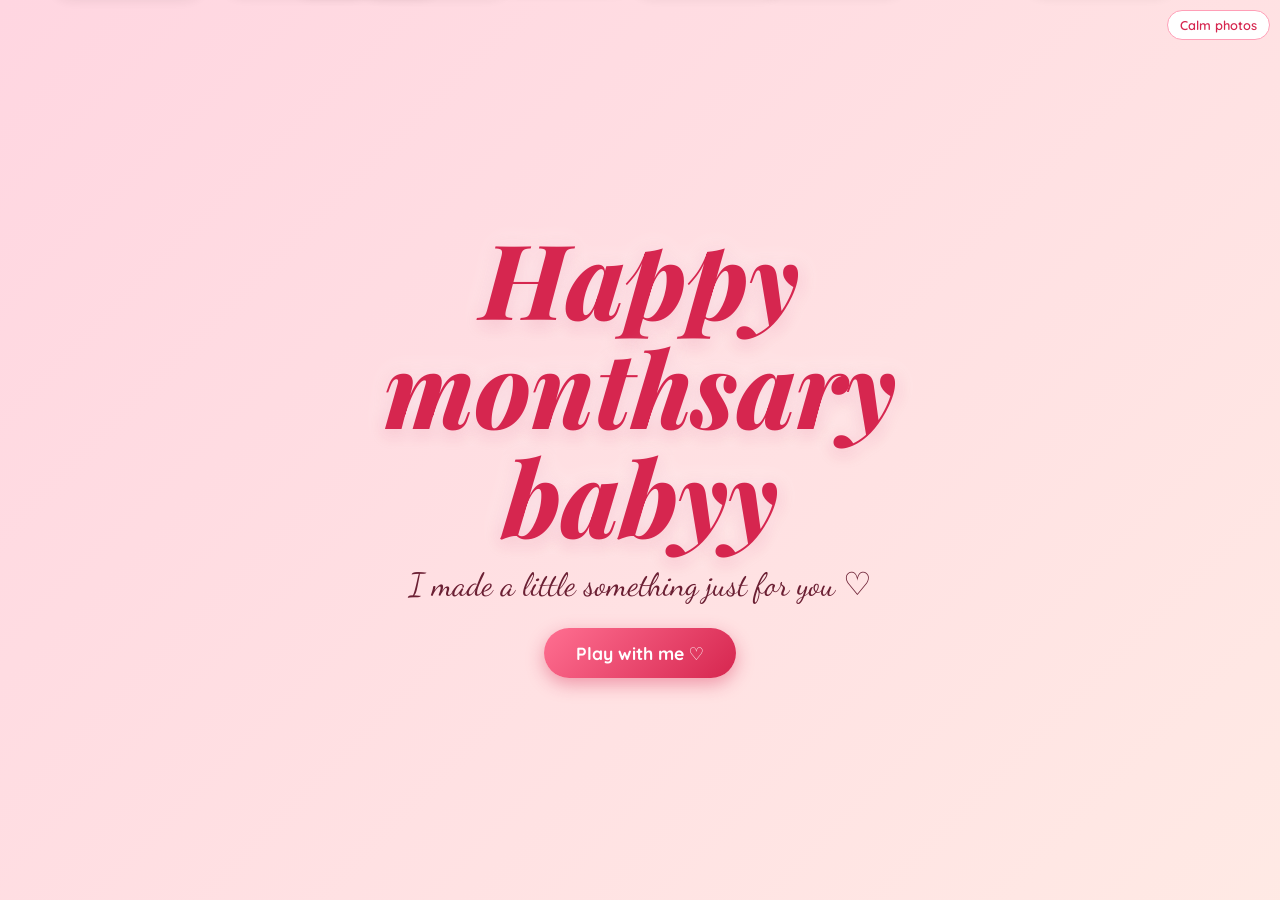
<file: Seventh/index.html>
<!DOCTYPE html>
<html lang="en">
<head>
<meta charset="UTF-8">
<meta name="viewport" content="width=device-width, initial-scale=1">
<title>Happy monthsary babyy ♡</title>
<link rel="preconnect" href="https://fonts.googleapis.com">
<link href="https://fonts.googleapis.com/css2?family=Playfair+Display:ital,wght@1,600;1,800&family=Quicksand:wght@500;700&family=Dancing+Script:wght@500;700&display=swap" rel="stylesheet">
<link rel="stylesheet" href="style.css">
</head>
<body>
<div id="photo-layer" aria-hidden="true"></div>
<div id="heart-layer" aria-hidden="true"></div>

<button id="motion-toggle" class="mini-btn" aria-pressed="false">Calm photos</button>

<main>
  <!-- 1. WELCOME -->
  <section id="welcome" class="screen active">
    <h1 class="hero">Happy monthsary babyy</h1>
    <p class="sub">I made a little something just for you ♡</p>
    <button id="start-btn" class="btn">Play with me ♡</button>
  </section>

  <!-- 2. GAME -->
  <section id="game" class="screen card">
    <h2 class="title">Beat me to win my heart's treasure</h2>
    <p class="rules">First to <b>2 wins</b> takes the round. Ties don't count ♡</p>
    <div class="scoreboard" aria-live="polite">
      <span>You: <b id="s-player">0</b></span>
      <span>Ties: <b id="s-tie">0</b></span>
      <span>AI: <b id="s-ai">0</b></span>
    </div>
    <div class="arena">
      <div class="side"><div id="player-pick" class="pick">❔</div><small>You</small></div>
      <div class="vs">vs</div>
      <div class="side"><div id="ai-pick" class="pick">❔</div><small>AI</small></div>
    </div>
    <p id="result" class="result" aria-live="polite">Choose your move!</p>
    <div class="choices">
      <button class="choice" data-move="rock" aria-label="Rock">✊<span>Rock</span></button>
      <button class="choice" data-move="paper" aria-label="Paper">✋<span>Paper</span></button>
      <button class="choice" data-move="scissors" aria-label="Scissors">✌️<span>Scissors</span></button>
    </div>
    <button id="again-btn" class="btn hidden">Try again ♡</button>
  </section>

  <!-- 3. CHEST -->
  <section id="reward" class="screen">
    <h2 class="title big">You won my heart's treasure! ♡</h2>
    <button id="chest" class="chest" aria-label="Open your surprise">
      <div class="lid"></div><div class="glow"></div><div class="body"><i></i></div>
    </button>
    <button id="open-btn" class="btn">Open your surprise</button>
  </section>

  <!-- 4. LETTER -->
  <section id="letter-screen" class="screen">
    <article class="letter" tabindex="0">
      <div id="letter-text"></div>
    </article>
    <p id="final" class="final hidden">I love you, babyy ♡</p>
    <div class="row">
      <button id="reread-btn" class="btn ghost">Read my letter again</button>
      <button id="replay-btn" class="btn ghost">Play again</button>
    </div>
  </section>
</main>
<script src="script.js"></script>
</body>
</html>
</file>
<file: Seventh/style.css>
:root{--blush:#ffe3ea;--pink:#ff9fb7;--rose:#d6264f;--cream:#fff8ee;--ink:#6b1f33;--gold:#f6c23e;
--serif:'Playfair Display',Georgia,serif;--sans:'Quicksand',system-ui,sans-serif;--script:'Dancing Script',cursive}
*{box-sizing:border-box}
html,body{height:100%;margin:0}
body{font-family:var(--sans);color:var(--ink);background:linear-gradient(135deg,#ffd6e1,#fff3e6,#ffc2d4);background-size:300% 300%;animation:bg 18s ease infinite;overflow-x:hidden}
@keyframes bg{50%{background-position:100% 100%}}
main{position:relative;z-index:5;min-height:100%;display:grid;place-items:center;padding:20px}
.screen{display:none;width:100%;max-width:640px;text-align:center;flex-direction:column;align-items:center;gap:16px}
.screen.active{display:flex;animation:in .7s ease}
@keyframes in{from{opacity:0;transform:scale(.96)}}
.hidden{display:none!important}
.card{background:rgba(255,248,238,.9);border-radius:28px;padding:28px 22px;box-shadow:0 12px 40px rgba(214,38,79,.2);border:3px solid #fff}

/* Hero */
.hero{font-family:var(--serif);font-style:italic;font-weight:800;font-size:clamp(3rem,13vw,6.5rem);line-height:1.05;margin:0;color:var(--rose);
text-shadow:0 0 24px rgba(255,255,255,.9),0 4px 18px rgba(214,38,79,.35);animation:float 4s ease-in-out infinite,glow 3s ease-in-out infinite alternate}
@keyframes float{50%{transform:translateY(-10px)}}
@keyframes glow{to{text-shadow:0 0 40px #fff,0 0 20px #ff9fb7}}
.sub{font-family:var(--script);font-size:clamp(1.4rem,5vw,2rem);margin:0 0 8px}
.title{font-family:var(--serif);font-style:italic;font-size:1.6rem;margin:0}
.title.big{font-size:clamp(1.8rem,7vw,2.8rem);color:var(--rose)}
.rules{margin:0}

.btn{font:700 1.1rem var(--sans);color:#fff;background:linear-gradient(135deg,#ff6f91,var(--rose));border:0;border-radius:999px;padding:14px 32px;cursor:pointer;box-shadow:0 6px 18px rgba(214,38,79,.4);transition:transform .2s,box-shadow .2s}
.btn:hover{transform:translateY(-3px) scale(1.04)}
.btn:active{transform:scale(.96)}
.btn.ghost{background:#fff;color:var(--rose);box-shadow:0 4px 12px rgba(214,38,79,.2)}
:focus-visible{outline:3px solid var(--rose);outline-offset:3px}
.mini-btn{position:fixed;top:10px;right:10px;z-index:20;font:600 .8rem var(--sans);background:#fff;color:var(--rose);border:1px solid var(--pink);border-radius:999px;padding:6px 12px;cursor:pointer}
.row{display:flex;gap:12px;flex-wrap:wrap;justify-content:center}

/* Game */
.scoreboard{display:flex;gap:20px;justify-content:center;font-weight:700}
.arena{display:flex;align-items:center;justify-content:center;gap:16px}
.pick{font-size:4rem;width:100px;height:100px;display:grid;place-items:center;background:#fff;border-radius:50%;box-shadow:0 6px 16px rgba(214,38,79,.2)}
.pick.pop{animation:pop .5s}
@keyframes pop{40%{transform:scale(1.3) rotate(8deg)}}
.vs{font-family:var(--serif);font-style:italic;font-size:1.4rem}
.result{font-size:1.3rem;font-weight:700;min-height:2.6em;margin:0}
.choices{display:flex;gap:12px;justify-content:center;flex-wrap:wrap}
.choice{font-size:2.2rem;background:#fff;border:2px solid var(--pink);border-radius:20px;padding:12px 16px;min-width:92px;cursor:pointer;display:flex;flex-direction:column;align-items:center;transition:.2s}
.choice span{font:700 .9rem var(--sans);color:var(--ink)}
.choice:hover{transform:translateY(-6px) rotate(-3deg);background:var(--blush)}
.choice:disabled{opacity:.5;pointer-events:none}

/* Chest */
.chest{position:relative;width:200px;height:170px;background:none;border:0;cursor:pointer;animation:float 3s ease-in-out infinite;filter:drop-shadow(0 0 22px var(--gold))}
.chest .body{position:absolute;bottom:0;left:0;right:0;height:95px;border-radius:8px 8px 14px 14px;background:linear-gradient(#f9d56e,#d99a1a);border:4px solid #a86b0a}
.chest .body i{position:absolute;left:50%;top:-4px;width:30px;height:38px;margin-left:-15px;background:#fff3b0;border:3px solid #a86b0a;border-radius:6px}
.chest .lid{position:absolute;top:8px;left:-4px;right:-4px;height:80px;border-radius:90px 90px 6px 6px;background:linear-gradient(#ffe38a,#e6a920);border:4px solid #a86b0a;transform-origin:left bottom;transition:transform .9s cubic-bezier(.3,1.5,.5,1);z-index:2}
.chest .glow{position:absolute;left:10%;right:10%;top:55px;height:20px;border-radius:50%;background:#fff6c4;opacity:0;filter:blur(8px);transition:opacity .6s}
.chest.open .lid{transform:rotate(-70deg) translateY(-10px)}
.chest.open .glow{opacity:1;box-shadow:0 0 80px 40px #fff2a8}

/* Letter */
.letter{background:var(--cream);background-image:repeating-linear-gradient(transparent 0 31px,#f3d9de 32px);border:3px solid #fff;border-radius:10px;padding:28px 24px;max-height:60vh;overflow:auto;box-shadow:0 14px 40px rgba(107,31,51,.25);text-align:left;font-family:var(--script);font-size:clamp(1.3rem,4.5vw,1.7rem);line-height:32px;white-space:pre-line;animation:in 1.2s ease}
.final{font-family:var(--script);font-size:2.4rem;color:var(--rose);margin:0;animation:in 1.5s ease}

/* Background layers */
#photo-layer,#heart-layer{position:fixed;inset:0;overflow:hidden;pointer-events:none}
#photo-layer{z-index:1}#heart-layer{z-index:10}
.photo{position:absolute;top:-180px;background:#fff;padding:6px 6px 18px;border-radius:10px;box-shadow:0 6px 18px rgba(0,0,0,.2);animation:fall linear infinite;will-change:transform;opacity:.85}
.photo img{display:block;width:100%;height:100%;object-fit:cover;border-radius:6px}
@keyframes fall{from{transform:translate3d(0,0,0) rotate(var(--r1))}to{transform:translate3d(var(--dx),calc(100vh + 260px),0) rotate(var(--r2))}}
.heart{position:absolute;bottom:-30px;animation:rise var(--t,5s) ease-out forwards;will-change:transform}
@keyframes rise{to{transform:translate(var(--dx),-85vh) scale(1.4);opacity:0}}
.calm .photo{opacity:.45;animation-duration:60s!important}
@media (prefers-reduced-motion:reduce){.photo{animation-duration:90s!important;opacity:.4}.hero,body,.chest{animation:none}}
</file>
